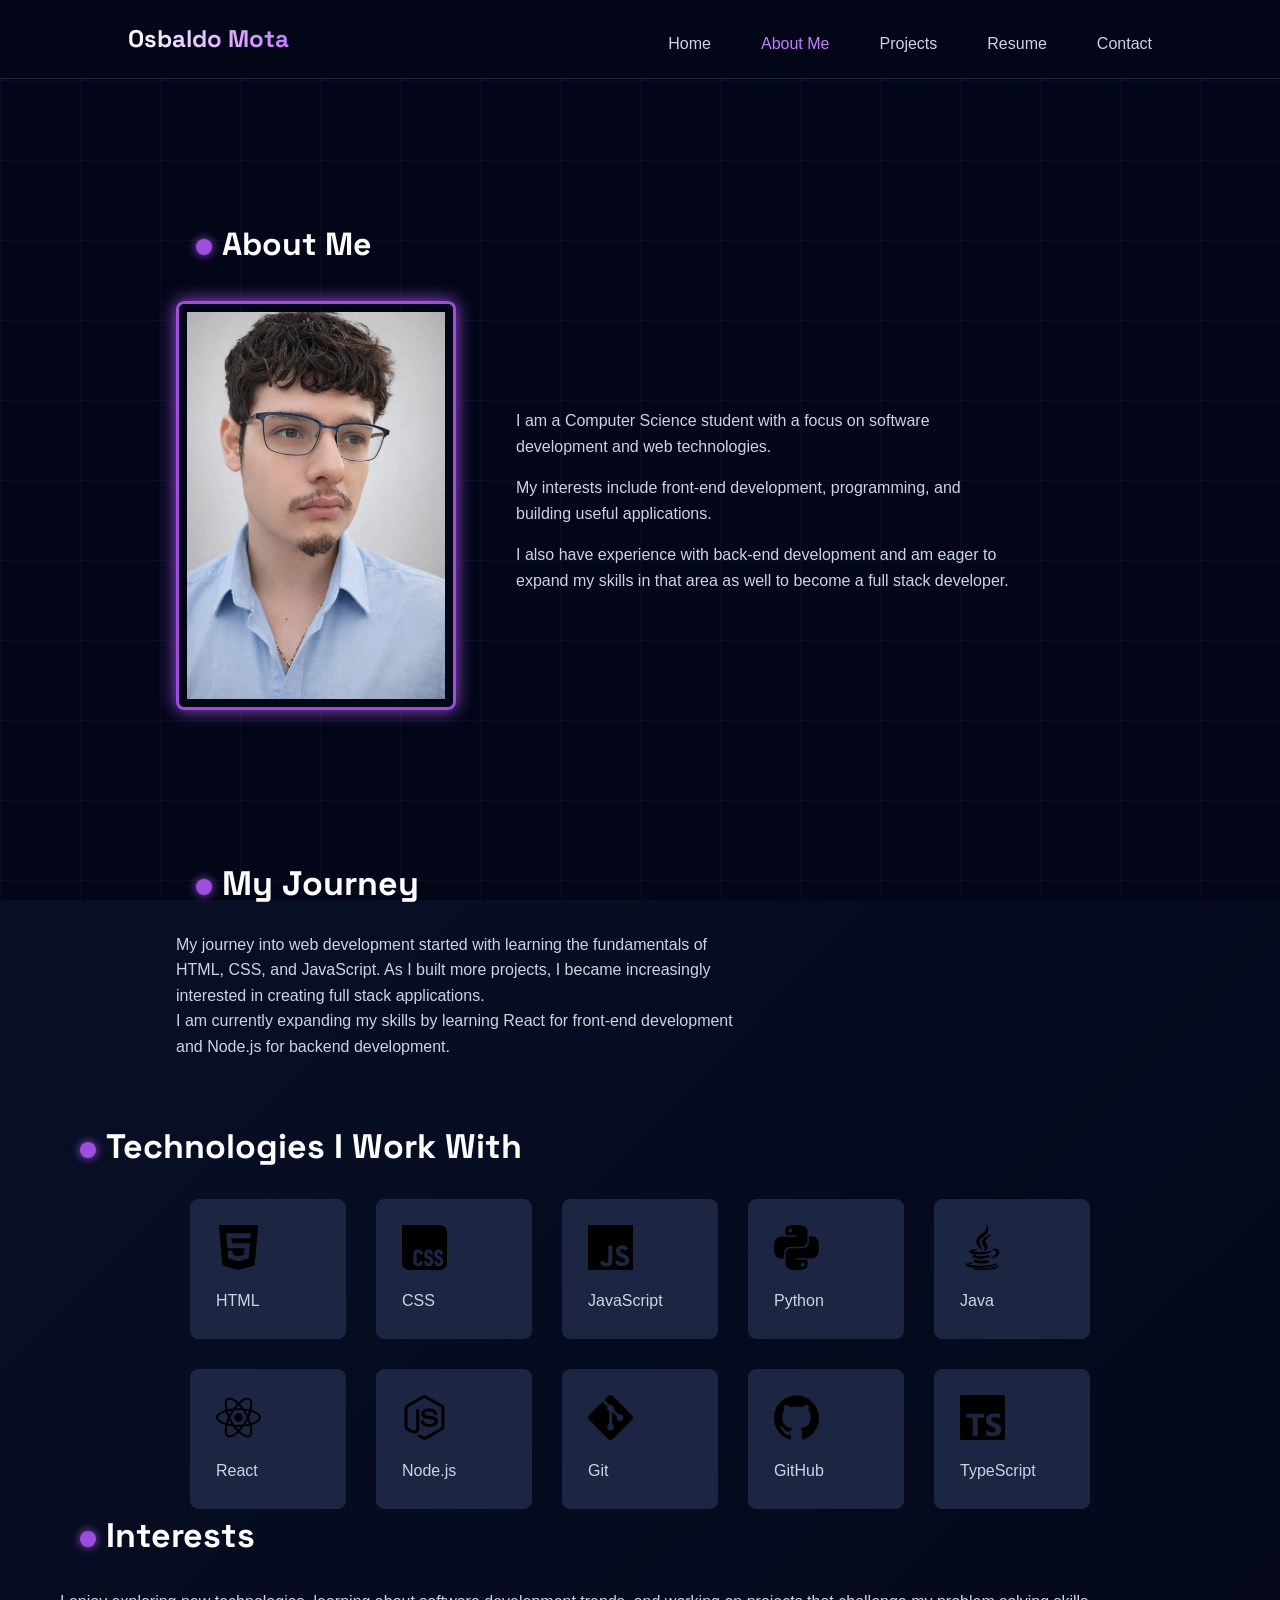
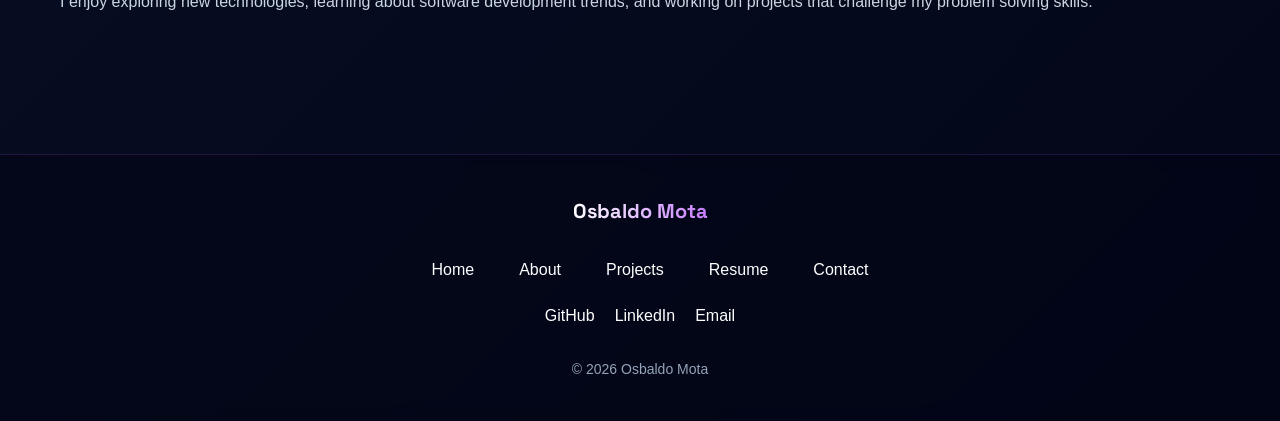
<file: about.html>
<!DOCTYPE html>
<html lang="en">
<head>
<meta charset="UTF-8">
<meta name="viewport" content="width=device-width, initial-scale=1.0">
<title>About | Osbaldo Mota Portfolio</title>
<link rel="stylesheet" href="css/finalstyle.css">
</head>


<body>
    <div id="scroll-progress"></div>
<div class="grid-background"></div>


<header>
<h1>Osbaldo Mota</h1>
<nav>
<a href="index.html">Home</a>
<a href="about.html"class="active">About Me</a>
<a href="projects.html">Projects</a>
<a href="resume.html">Resume</a>
<a href="contact.html">Contact</a>

</nav>
</header>

<main>
<section id="hero" class="about">
<h2>About Me</h2>
<div class ="about-container">
<div class="about-image">
    <img src="images/profile/profile.png" alt="My Profile Picture">
</div>

<div class="about-text">
<p>I am a Computer Science student with a focus on software development and web technologies. </p>
<p>My interests include front-end development, programming, and building useful applications.</p>
<p>I also have experience with back-end development and am eager to expand my skills in that area as well to become a full stack developer.</p>

</div>  
</div>
</section>

<section class="journey reveal">

<h2>My Journey</h2>

<p>
My journey into web development started with learning the fundamentals of HTML, CSS, and JavaScript. As I built more projects, I became increasingly interested in creating full stack applications.
</p>

<p>
I am currently expanding my skills by learning React for front-end development and Node.js for backend development.
</p>

</section>

<section class="about-skills reveal">

<h2>Technologies I Work With</h2>

<div class="skills-container">

<div class="skill-box">
<img src="images/skills/html5.svg" alt="HTML">
<p>HTML</p>
</div>

<div class="skill-box">
<img src="images/skills/css.svg" alt="CSS">
<p>CSS</p>
</div>

<div class="skill-box">
<img src="images/skills/javascript.svg" alt="JavaScript">
<p>JavaScript</p>
</div>

<div class="skill-box">
<img src="images/skills/python.svg" alt="Python">
<p>Python</p>
</div>
<div class="skill-box">
<img src="images/skills/java.png" alt="Java">
<p>Java</p>
</div>

<div class="skill-box">
<img src="images/skills/react.svg" alt="React">
<p>React</p>
</div>

<div class="skill-box">
<img src="images/skills/nodedotjs.svg" alt="Node.js">
<p>Node.js</p>
</div>

<div class="skill-box">
<img src="images/skills/git.svg" alt="Git">
<p>Git</p>
</div>

<div class="skill-box">
<img src="images/skills/github.svg" alt="GitHub">
<p>GitHub</p>
</div>  

<div class="skill-box">
<img src="images/skills/typescript.svg" alt="TypeScript">
<p>TypeScript</p>

</div>

</section>

<section class="interests reveal">

<h2>Interests</h2>

<p>
I enjoy exploring new technologies, learning about software development trends, and working on projects that challenge my problem solving skills.

</p>



</section>
</main>

<footer>

<div class="footer-container">

<h3 class="footer-logo">Osbaldo Mota</h3>

<nav class="footer-nav">

<a href="index.html">Home</a>
<a href="about.html">About</a>
<a href="projects.html">Projects</a>
<a href="resume.html">Resume</a>
<a href="contact.html">Contact</a>

</nav>

<div class="footer-social">

<a href="https://github.com/ozzieBoss" target="_blank">GitHub</a>

<a href="https://linkedin.com/in/YOURPROFILE" target="_blank">LinkedIn</a>

<a href="mailto:ozzieboss20@gmail.com">Email</a>

</div>

<p class="footer-copy">
© 2026 Osbaldo Mota
</p>

</div>

</footer>
<!-- JavaScript used here for dynamic purple bar on the top of the screen for scroll progress -->
<script>

window.onscroll = function(){

let scrollTop = document.documentElement.scrollTop;
let scrollHeight = document.documentElement.scrollHeight - document.documentElement.clientHeight;

let scrolled = (scrollTop / scrollHeight) * 100;

document.getElementById("scroll-progress").style.width = scrolled + "%";

};

</script>
</body>
</html>
</file>
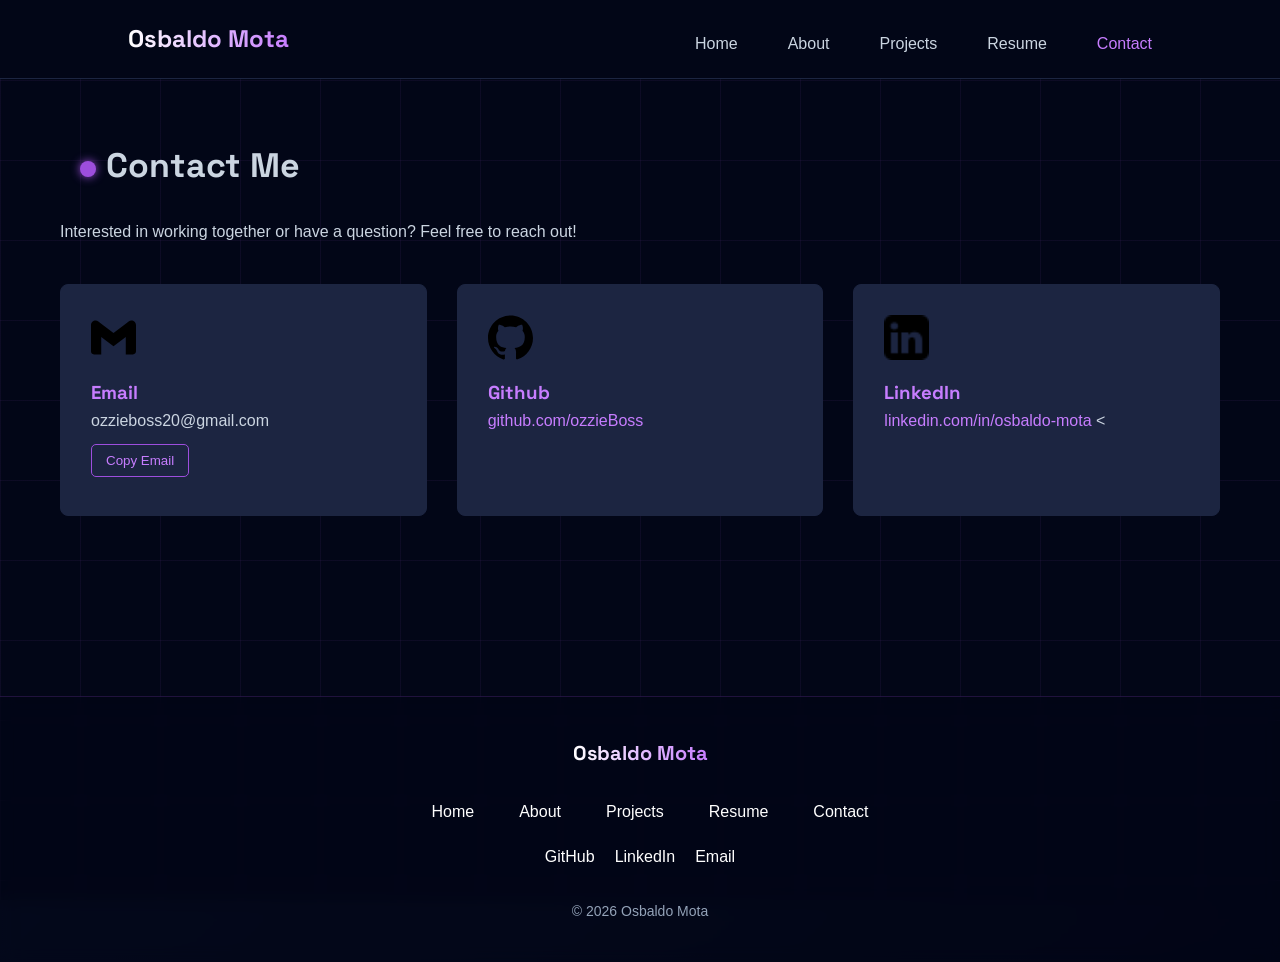
<file: contact.html>
<!DOCTYPE html>
<html lang="en">
<head>
<meta charset="UTF-8">
<meta name="viewport" content="width=device-width, initial-scale=1.0">
<title>Contact | Osbaldo Mota Portfolio</title>
<link rel="stylesheet" href="css/finalstyle.css">
</head>

<body>
    <div id="scroll-progress"></div>
<div class="grid-background"></div>

<header>
<h1>Osbaldo Mota</h1>
<nav>
<a href="index.html#hero">Home</a>
<a href="about.html">About</a>
<a href="projects.html" >Projects</a>
<a href="resume.html" >Resume</a>
<a href="contact.html" class="active">Contact</a>

</nav>
</header>

<main>
    <section id="contact" class="contact-intro">

<h2>Contact Me</h2>
<p class="contact-intro">Interested in working together or have a question?  
Feel free to reach out!</p>

<div class="contact-grid">
<div class="contact-card">
    <img src="images/socials/gmail.svg" alt="Email Icon">
    <h3>Email</h3>
    <p class="email-text">ozzieboss20@gmail.com</p>
    <button class="copy-btn" onclick="copyEmail()">
        Copy Email
    </button>

    <span id="copy-status"></span>

        
    
</div>

<div class="contact-card">
    <img src="images/socials/github.svg" alt="GitHub">
    <h3>Github</h3>
    <p>
        <a href="https://www.github.com/ozzieBoss" target="_blank">github.com/ozzieBoss</a>
    </p>
</div>

<div class="contact-card">
    <img src="images/socials/linkedin.png" alt="LinkedIn">
    <h3>LinkedIn</h3>
    <p>
        <a href="https://www.linkedin.com/in/osbaldo-mota-68a274422/" target="_blank">linkedin.com/in/osbaldo-mota</a>
        <
    </p>

    
</div>

</div>
</section>



</main>


<footer>

<div class="footer-container">

<h3 class="footer-logo">Osbaldo Mota</h3>

<nav class="footer-nav">

<a href="index.html">Home</a>
<a href="about.html">About</a>
<a href="projects.html">Projects</a>
<a href="resume.html">Resume</a>
<a href="contact.html">Contact</a>

</nav>

<div class="footer-social">

<a href="https://github.com/ozzieBoss" target="_blank">GitHub</a>

<a href="https://www.linkedin.com/in/osbaldo-mota-68a274422/" target="_blank">LinkedIn</a>

<a href="mailto:ozzieboss20@gmail.com">Email</a>

</div>

<p class="footer-copy">
© 2026 Osbaldo Mota
</p>

</div>

</footer>
<!-- JavaScript used here for dynamic purple bar on the top of the screen for scroll progress -->
<script>

window.onscroll = function(){

let scrollTop = document.documentElement.scrollTop;
let scrollHeight = document.documentElement.scrollHeight - document.documentElement.clientHeight;

let scrolled = (scrollTop / scrollHeight) * 100;

document.getElementById("scroll-progress").style.width = scrolled + "%";

};

</script>

<!-- Javascript for the copy to clipboard button for the email section-->
<script>

function copyEmail(){

const email = "ozzieboss20@gmail.com";

navigator.clipboard.writeText(email).then(() => {

const status = document.getElementById("copy-status");

status.textContent = "Copied!";
status.style.opacity = "1";

setTimeout(() => {
status.style.opacity = "0";
}, 1500);

});

}

</script>
</body>
</html>
</file>
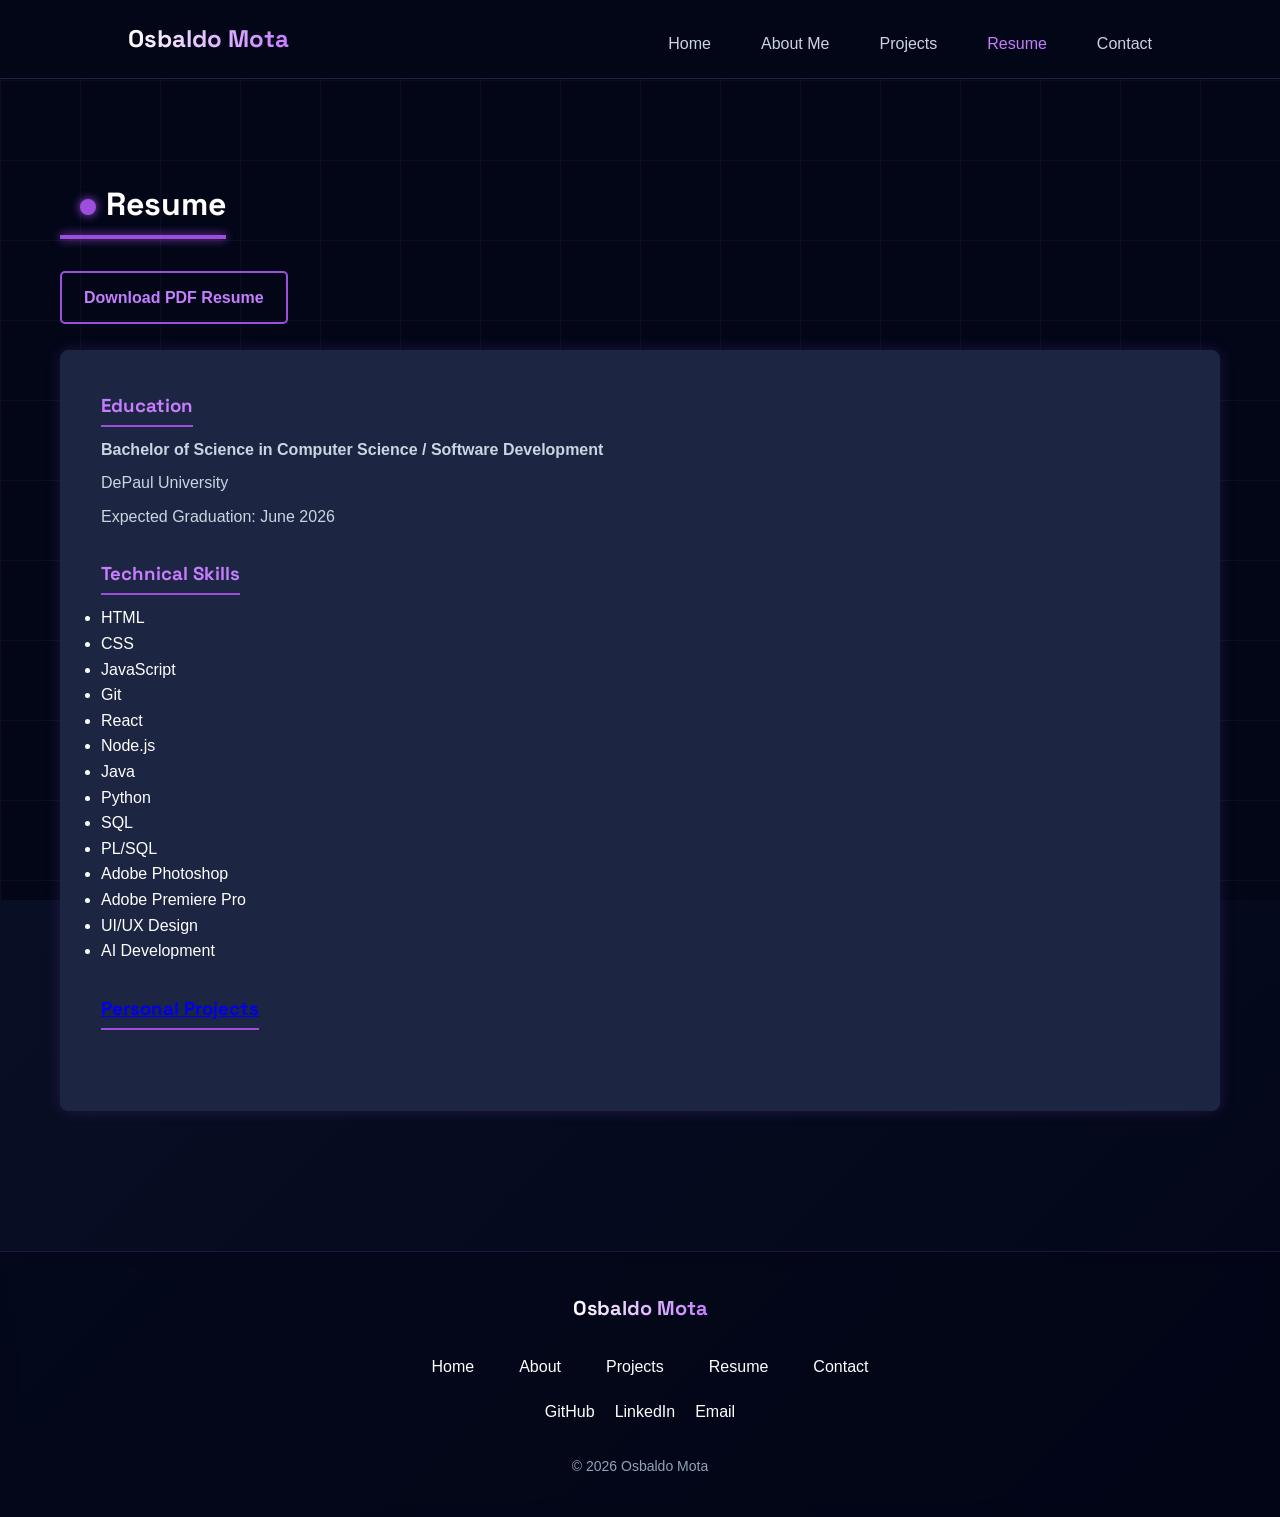
<file: resume.html>
<!DOCTYPE html>
<html lang="en">
<head>
<meta charset="UTF-8">
<meta name="viewport" content="width=device-width, initial-scale=1.0">
<title>Resume | Osbaldo Mota Portfolio</title>
<link rel="stylesheet" href="css/finalstyle.css">
</head>

<body>
<div id="scroll-progress"></div>
<div class="grid-background"></div>

<header>
<h1>Osbaldo Mota</h1>
<nav>
<a href="index.html">Home</a>
<a href="about.html">About Me</a>
<a href="projects.html">Projects</a>
<a href="resume.html" class="active">Resume</a>
<a href="contact.html">Contact</a>

</nav>
</header>

<main>
    <section id="skills" class="resume">

<h2>Resume</h2>

<br>
<a href="documents/resume.pdf" class="cta-button" target="_blank">Download PDF Resume</a>
<br><br>
<div class="resume-card">

<section class="resume-section">
    

<h3>Education</h3>
<p><strong>Bachelor of Science in Computer Science / Software Development </strong></p>
<p>DePaul University</p>
<p>Expected Graduation: June 2026</p>
</section>

<section class="resume-section">
<h3>Technical Skills</h3>
<ul class="skill-list">

<li>HTML</li>
<li>CSS</li>
<li>JavaScript</li>
<li>Git</li>
<li>React</li>
<li>Node.js</li>
<li>Java</li>
<li>Python</li>
<li>SQL</li>
<li>PL/SQL</li>
<li>Adobe Photoshop</li>
<li>Adobe Premiere Pro</li>
<li>UI/UX Design</li>
<li>AI Development</li>
</ul>
</section>

<section class="resume-section">
<h3><a href="projects.html">Personal Projects</a></h3>


</section>

</main>

<footer>

<div class="footer-container">

<h3 class="footer-logo">Osbaldo Mota</h3>

<nav class="footer-nav">

<a href="index.html">Home</a>
<a href="about.html">About</a>
<a href="projects.html">Projects</a>
<a href="resume.html">Resume</a>
<a href="contact.html">Contact</a>

</nav>

<div class="footer-social">

<a href="https://github.com/ozzieBoss" target="_blank">GitHub</a>

<a href="https://linkedin.com/in/YOURPROFILE" target="_blank">LinkedIn</a>

<a href="mailto:ozzieboss20@gmail.com">Email</a>

</div>

<p class="footer-copy">
© 2026 Osbaldo Mota
</p>

</div>

</footer>
<!-- JavaScript used here for dynamic purple bar on the top of the screen for scroll progress -->
<script>

window.onscroll = function(){

let scrollTop = document.documentElement.scrollTop;
let scrollHeight = document.documentElement.scrollHeight - document.documentElement.clientHeight;

let scrolled = (scrollTop / scrollHeight) * 100;

document.getElementById("scroll-progress").style.width = scrolled + "%";

};

</script>
</body>
</html>
</file>
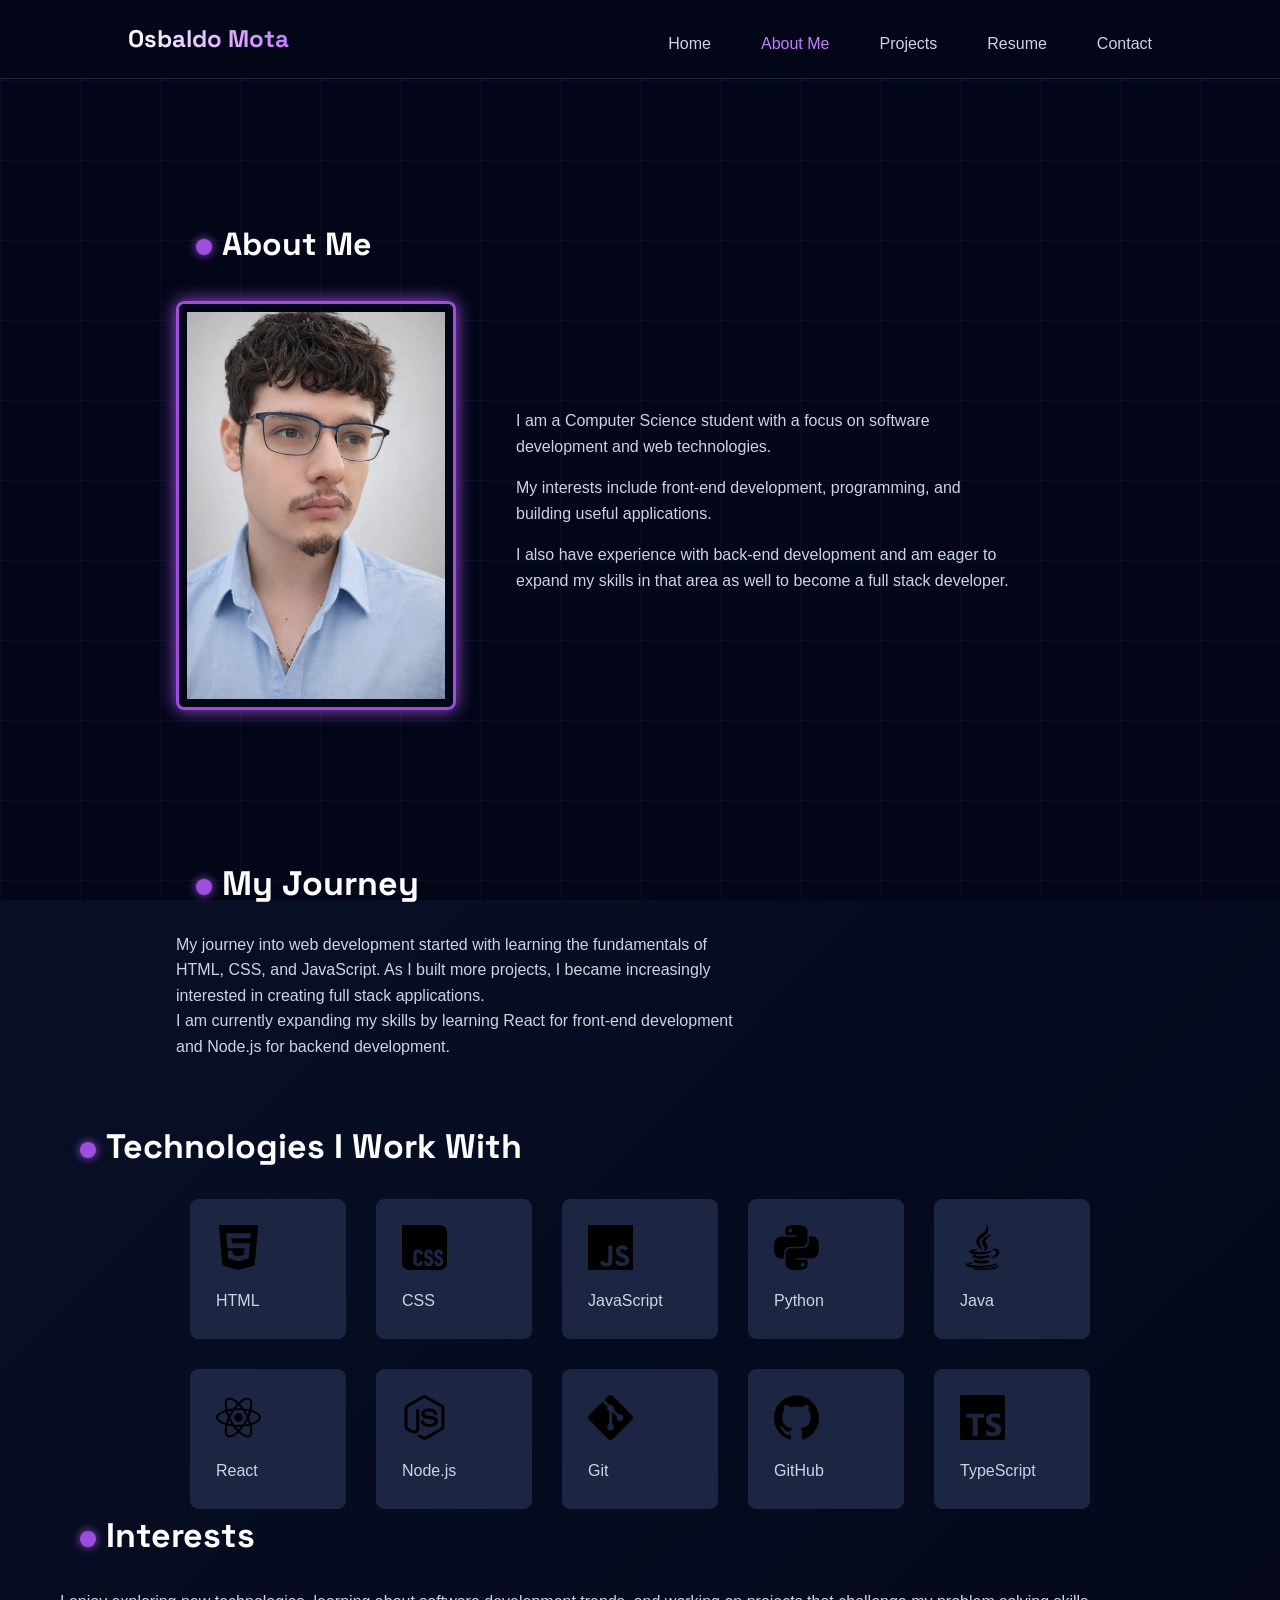
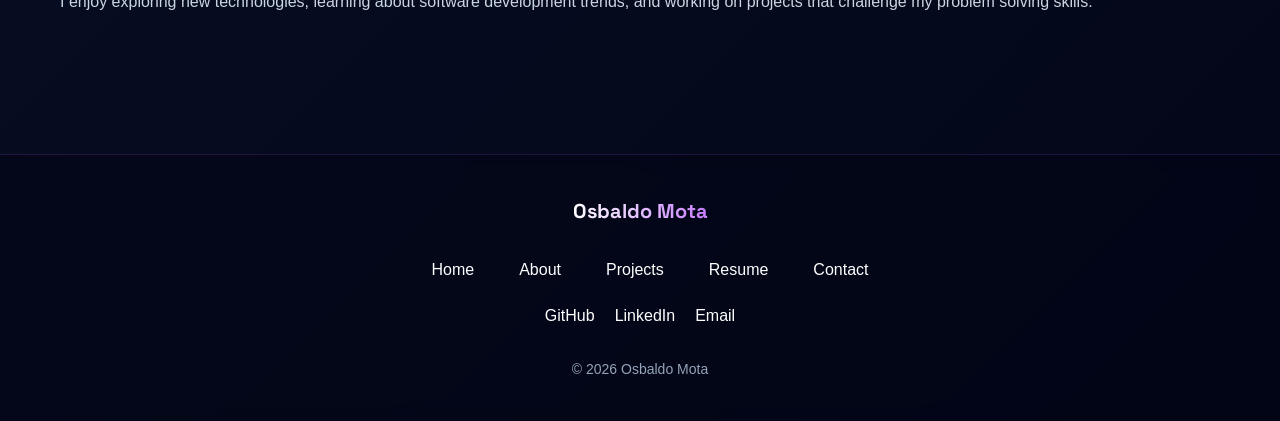
<file: portfolio/about.html>
<!DOCTYPE html>
<html lang="en">
<head>
<meta charset="UTF-8">
<meta name="viewport" content="width=device-width, initial-scale=1.0">
<title>About | Osbaldo Mota Portfolio</title>
<link rel="stylesheet" href="../css/finalstyle.css">
</head>


<body>
    <div id="scroll-progress"></div>
<div class="grid-background"></div>


<header>
<h1>Osbaldo Mota</h1>
<nav>
<a href="indexFinalProject.html">Home</a>
<a href="about.html"class="active">About Me</a>
<a href="projects.html">Projects</a>
<a href="resume.html">Resume</a>
<a href="contact.html">Contact</a>

</nav>
</header>

<main>
<section id="hero" class="about">
<h2>About Me</h2>
<div class ="about-container">
<div class="about-image">
    <img src="../images/profile/profile.png" alt="My Profile Picture">
</div>

<div class="about-text">
<p>I am a Computer Science student with a focus on software development and web technologies. </p>
<p>My interests include front-end development, programming, and building useful applications.</p>
<p>I also have experience with back-end development and am eager to expand my skills in that area as well to become a full stack developer.</p>

</div>  
</div>
</section>

<section class="journey reveal">

<h2>My Journey</h2>

<p>
My journey into web development started with learning the fundamentals of HTML, CSS, and JavaScript. As I built more projects, I became increasingly interested in creating full stack applications.
</p>

<p>
I am currently expanding my skills by learning React for front-end development and Node.js for backend development.
</p>

</section>

<section class="about-skills reveal">

<h2>Technologies I Work With</h2>

<div class="skills-container">

<div class="skill-box">
<img src="../images/skills/html5.svg" alt="HTML">
<p>HTML</p>
</div>

<div class="skill-box">
<img src="../images/skills/css.svg" alt="CSS">
<p>CSS</p>
</div>

<div class="skill-box">
<img src="../images/skills/javascript.svg" alt="JavaScript">
<p>JavaScript</p>
</div>

<div class="skill-box">
<img src="../images/skills/python.svg" alt="Python">
<p>Python</p>
</div>
<div class="skill-box">
<img src="../images/skills/java.png" alt="Java">
<p>Java</p>
</div>

<div class="skill-box">
<img src="../images/skills/react.svg" alt="React">
<p>React</p>
</div>

<div class="skill-box">
<img src="../images/skills/nodedotjs.svg" alt="Node.js">
<p>Node.js</p>
</div>

<div class="skill-box">
<img src="../images/skills/git.svg" alt="Git">
<p>Git</p>
</div>

<div class="skill-box">
<img src="../images/skills/github.svg" alt="GitHub">
<p>GitHub</p>
</div>  

<div class="skill-box">
<img src="../images/skills/typescript.svg" alt="TypeScript">
<p>TypeScript</p>

</div>

</section>

<section class="interests reveal">

<h2>Interests</h2>

<p>
I enjoy exploring new technologies, learning about software development trends, and working on projects that challenge my problem solving skills.

</p>



</section>
</main>

<footer>

<div class="footer-container">

<h3 class="footer-logo">Osbaldo Mota</h3>

<nav class="footer-nav">

<a href="indexFinalProject.html">Home</a>
<a href="about.html">About</a>
<a href="projects.html">Projects</a>
<a href="resume.html">Resume</a>
<a href="contact.html">Contact</a>

</nav>

<div class="footer-social">

<a href="https://github.com/ozzieBoss" target="_blank">GitHub</a>

<a href="https://linkedin.com/in/YOURPROFILE" target="_blank">LinkedIn</a>

<a href="mailto:ozzieboss20@gmail.com">Email</a>

</div>

<p class="footer-copy">
© 2026 Osbaldo Mota
</p>

</div>

</footer>
<!-- JavaScript used here for dynamic purple bar on the top of the screen for scroll progress -->
<script>

window.onscroll = function(){

let scrollTop = document.documentElement.scrollTop;
let scrollHeight = document.documentElement.scrollHeight - document.documentElement.clientHeight;

let scrolled = (scrollTop / scrollHeight) * 100;

document.getElementById("scroll-progress").style.width = scrolled + "%";

};

</script>
</body>
</html>
</file>
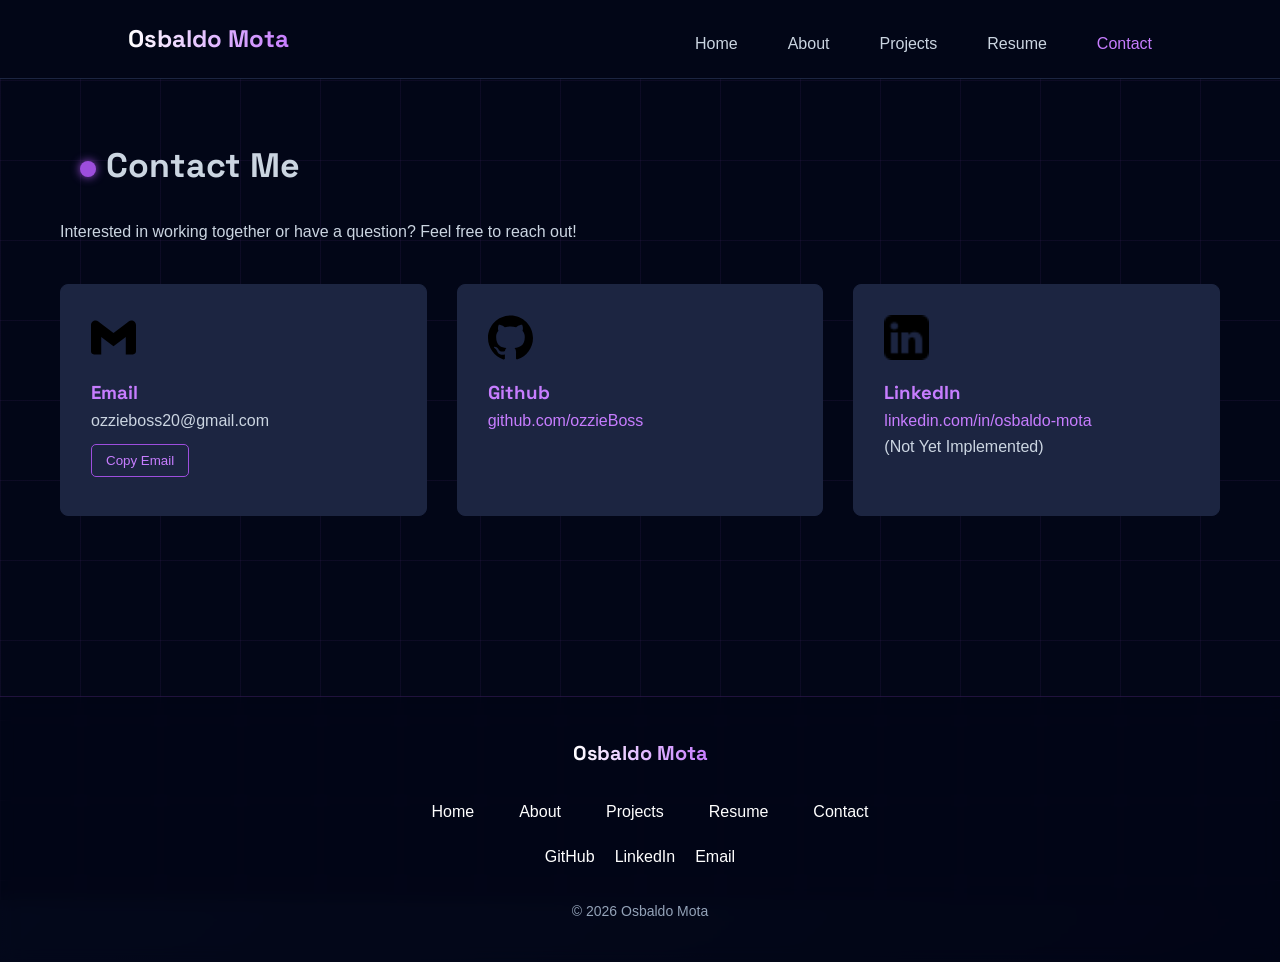
<file: portfolio/contact.html>
<!DOCTYPE html>
<html lang="en">
<head>
<meta charset="UTF-8">
<meta name="viewport" content="width=device-width, initial-scale=1.0">
<title>Contact | Osbaldo Mota Portfolio</title>
<link rel="stylesheet" href="../css/finalstyle.css">
</head>

<body>
    <div id="scroll-progress"></div>
<div class="grid-background"></div>

<header>
<h1>Osbaldo Mota</h1>
<nav>
<a href="indexFinalProject.html#hero">Home</a>
<a href="about.html">About</a>
<a href="projects.html" >Projects</a>
<a href="resume.html" >Resume</a>
<a href="contact.html" class="active">Contact</a>

</nav>
</header>

<main>
    <section id="contact" class="contact-intro">

<h2>Contact Me</h2>
<p class="contact-intro">Interested in working together or have a question?  
Feel free to reach out!</p>

<div class="contact-grid">
<div class="contact-card">
    <img src="../images/socials/gmail.svg" alt="Email Icon">
    <h3>Email</h3>
    <p class="email-text">ozzieboss20@gmail.com</p>
    <button class="copy-btn" onclick="copyEmail()">
        Copy Email
    </button>

    <span id="copy-status"></span>

        
    
</div>

<div class="contact-card">
    <img src="../images/socials/github.svg" alt="GitHub">
    <h3>Github</h3>
    <p>
        <a href="https://www.github.com/ozzieBoss" target="_blank">github.com/ozzieBoss</a>
    </p>
</div>

<div class="contact-card">
    <img src="../images/socials/linkedin.png" alt="LinkedIn">
    <h3>LinkedIn</h3>
    <p>
        <a href="https://www.linkedin.com/in/osbaldo-mota" target="_blank">linkedin.com/in/osbaldo-mota</a>
        <br> (Not Yet Implemented)
    </p>

    
</div>

</div>
</section>



</main>


<footer>

<div class="footer-container">

<h3 class="footer-logo">Osbaldo Mota</h3>

<nav class="footer-nav">

<a href="indexFinalProject.html">Home</a>
<a href="about.html">About</a>
<a href="projects.html">Projects</a>
<a href="resume.html">Resume</a>
<a href="contact.html">Contact</a>

</nav>

<div class="footer-social">

<a href="https://github.com/ozzieBoss" target="_blank">GitHub</a>

<a href="https://linkedin.com/in/YOURPROFILE" target="_blank">LinkedIn</a>

<a href="mailto:ozzieboss20@gmail.com">Email</a>

</div>

<p class="footer-copy">
© 2026 Osbaldo Mota
</p>

</div>

</footer>
<!-- JavaScript used here for dynamic purple bar on the top of the screen for scroll progress -->
<script>

window.onscroll = function(){

let scrollTop = document.documentElement.scrollTop;
let scrollHeight = document.documentElement.scrollHeight - document.documentElement.clientHeight;

let scrolled = (scrollTop / scrollHeight) * 100;

document.getElementById("scroll-progress").style.width = scrolled + "%";

};

</script>

<!-- Javascript for the copy to clipboard button for the email section-->
<script>

function copyEmail(){

const email = "ozzieboss20@gmail.com";

navigator.clipboard.writeText(email).then(() => {

const status = document.getElementById("copy-status");

status.textContent = "Copied!";
status.style.opacity = "1";

setTimeout(() => {
status.style.opacity = "0";
}, 1500);

});

}

</script>
</body>
</html>
</file>
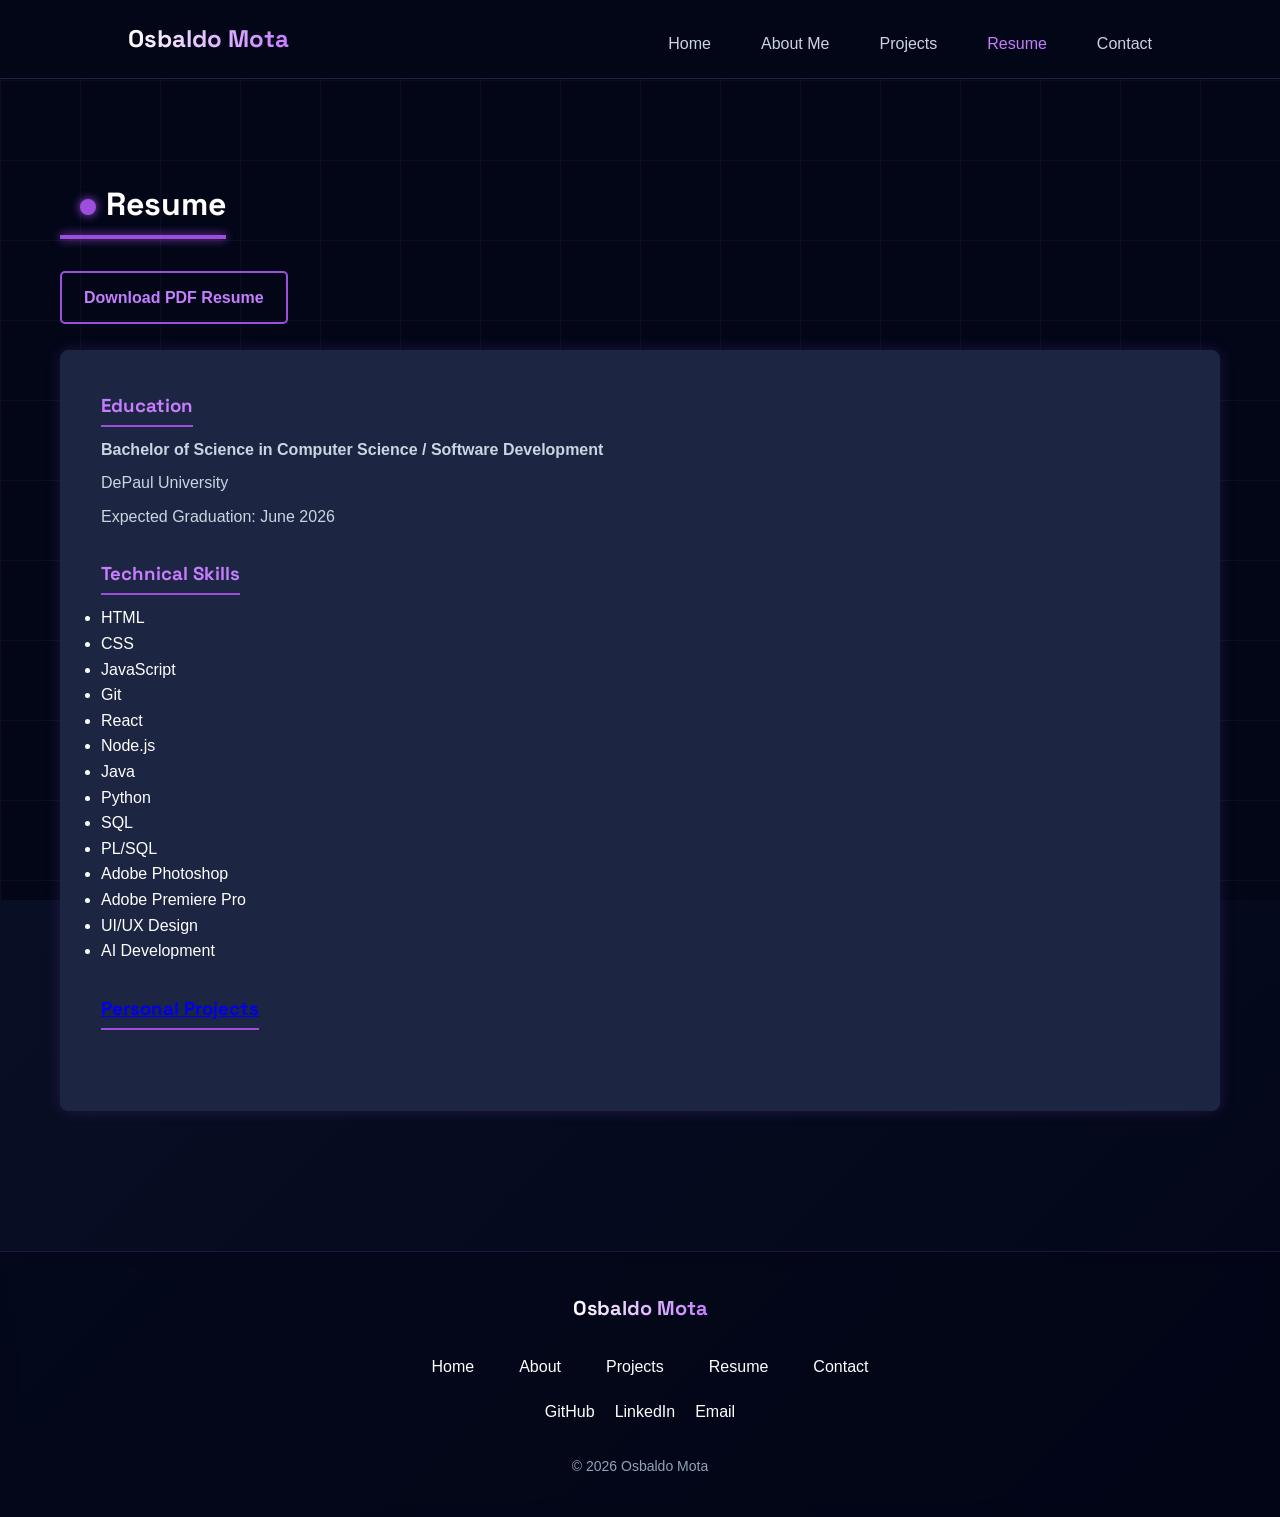
<file: portfolio/resume.html>
<!DOCTYPE html>
<html lang="en">
<head>
<meta charset="UTF-8">
<meta name="viewport" content="width=device-width, initial-scale=1.0">
<title>Resume | Osbaldo Mota Portfolio</title>
<link rel="stylesheet" href="../css/finalstyle.css">
</head>

<body>
<div id="scroll-progress"></div>
<div class="grid-background"></div>

<header>
<h1>Osbaldo Mota</h1>
<nav>
<a href="indexFinalProject.html">Home</a>
<a href="about.html">About Me</a>
<a href="projects.html">Projects</a>
<a href="resume.html" class="active">Resume</a>
<a href="contact.html">Contact</a>

</nav>
</header>

<main>
    <section id="skills" class="resume">

<h2>Resume</h2>

<br>
<a href="../documents/resume.pdf" class="cta-button" target="_blank">Download PDF Resume</a>
<br><br>
<div class="resume-card">

<section class="resume-section">
    

<h3>Education</h3>
<p><strong>Bachelor of Science in Computer Science / Software Development </strong></p>
<p>DePaul University</p>
<p>Expected Graduation: June 2026</p>
</section>

<section class="resume-section">
<h3>Technical Skills</h3>
<ul class="skill-list">

<li>HTML</li>
<li>CSS</li>
<li>JavaScript</li>
<li>Git</li>
<li>React</li>
<li>Node.js</li>
<li>Java</li>
<li>Python</li>
<li>SQL</li>
<li>PL/SQL</li>
<li>Adobe Photoshop</li>
<li>Adobe Premiere Pro</li>
<li>UI/UX Design</li>
<li>AI Development</li>
</ul>
</section>

<section class="resume-section">
<h3><a href="projects.html">Personal Projects</a></h3>


</section>

</main>

<footer>

<div class="footer-container">

<h3 class="footer-logo">Osbaldo Mota</h3>

<nav class="footer-nav">

<a href="indexFinalProject.html">Home</a>
<a href="about.html">About</a>
<a href="projects.html">Projects</a>
<a href="resume.html">Resume</a>
<a href="contact.html">Contact</a>

</nav>

<div class="footer-social">

<a href="https://github.com/ozzieBoss" target="_blank">GitHub</a>

<a href="https://linkedin.com/in/YOURPROFILE" target="_blank">LinkedIn</a>

<a href="mailto:ozzieboss20@gmail.com">Email</a>

</div>

<p class="footer-copy">
© 2026 Osbaldo Mota
</p>

</div>

</footer>
<!-- JavaScript used here for dynamic purple bar on the top of the screen for scroll progress -->
<script>

window.onscroll = function(){

let scrollTop = document.documentElement.scrollTop;
let scrollHeight = document.documentElement.scrollHeight - document.documentElement.clientHeight;

let scrolled = (scrollTop / scrollHeight) * 100;

document.getElementById("scroll-progress").style.width = scrolled + "%";

};

</script>
</body>
</html>
</file>
<file: css/finalstyle.css>
/* ---------- GLOBAL STYLES ---------- */

html{
scroll-behavior:smooth;
}

section{
scroll-margin-top:80px;
}

*{
margin:0;
padding:0;
box-sizing:border-box;
}

section h2{
font-size:34px;
margin-bottom:25px;
position:relative;
display:inline-block;
font-weight:600;
position:relative;
padding-left:20px;
}

header{
position:sticky;
top:0;
z-index:1000;
}

/*
*** PROFESSOR SAL HERE IS WHERE I USED THE FONT-FACE CSS FOR THE EXTRA POINTS!!! ***
*/

@font-face{
font-family:"SpaceGrotesk";
src:url("../fonts/SpaceGrotesk-Bold.ttf") format("truetype");
font-weight:normal;
}

h1,h2,h3{
font-family:"SpaceGrotesk", sans-serif;
}







body{
font-family: "Segoe UI", Arial, sans-serif;
background: linear-gradient(135deg,#0b132b,#020617);
color:#ffffff;
line-height:1.6;
}



main{
max-width:1200px;
margin:auto;
padding:60px 20px;
}

nav{
display:flex;
gap:30px;
justify-content:center;
align-items:center;
margin-top:10px;
}

nav a.active{
color:#c77dff;
}

nav a:hover{
color:#c77dff;
text-shadow:0 0 8px #9d4edd;
}

nav a{
position:relative;
}

header h1{
font-size:22px;
font-weight:600;

background:linear-gradient(90deg,#ffffff,#c77dff);
-webkit-background-clip:text;
-webkit-text-fill-color:transparent;
}



nav a::after{
content:"";
position:absolute;
left:0;
bottom:-5px;
width:0%;
height:2px;
background:#9d4edd;
transition:0.3s;
}

nav a:hover::after{
width:100%;
}

h1,h2,h3{
font-weight:600;
}

p{
color:#cbd5e1;
}

/* ---------- HEADER ---------- */

header{
display:flex;
justify-content:space-between;
align-items:center;
padding:20px 10%;
background:#020617;
border-bottom:1px solid #1c2541;
}

header h1{
font-size:24px;
color:#c77dff;
}

nav a{
margin-left:20px;
text-decoration:none;
color:#cbd5e1;
font-weight:500;
transition:0.3s;
}

nav a:hover{
color:#c77dff;
}

/* ---------- HERO SECTION ---------- */

.hero{
display:flex;
align-items:center;
justify-content:space-between;
gap:60px;
margin-top:40px;
}

.hero-text{
flex:1;
}

.hero-text h2{
font-size:36px;
margin-bottom:10px;
}

.hero-text h3{
color:#c77dff;
margin-bottom:15px;
}

.hero-text p{
max-width:500px;
}

.hero-image{
flex:1;
display:flex;
justify-content:center;
}

.hero-image img{
width:280px;
border:3px solid #9d4edd;
padding:8px;
box-shadow:0 0 18px #9d4edd;
border-radius:6px;
}

.profile-caption{
text-align:center;
margin-top:15px;
}

.profile-caption h4{

margin:0;
font-size:20px;

background:linear-gradient(90deg,#ffffff,#c77dff);
-webkit-background-clip:text;
-webkit-text-fill-color:transparent;

}

.profile-caption p{

margin-top:5px;
font-size:14px;

color:#94a3b8;

}

.hero-image{
display:flex;
flex-direction:column;
align-items:center;
text-align:center;
}

/* ---------- Resume Button ---------- */  

.cta-button{
display:inline-block;
margin-top:10px;
padding:12px 22px;
border:2px solid #9d4edd;
color:#c77dff;
text-decoration:none;
border-radius:5px;
font-weight:600;
transition:0.3s;

}

.cta-button:hover{
background:#9d4edd;
color:white;
box-shadow:0 0 12px #9d4edd;
}

/* ---------- SKILLS ---------- */

.skills{
margin-top:80px;
}

.skills h2{
margin-bottom:20px;
}

.skills-grid{
display:flex;
flex-wrap:wrap;
gap:15px;
}

.skill-card{
background:#1c2541;
padding:12px 22px;
border-radius:6px;
color:#c77dff;
border:1px solid #9d4edd;
font-weight:600;
transition:0.2s;
}

.skill-card:hover{
background:#9d4edd;
color:white;
}

/* ---------- Footer ---------- */

footer{
text-align:center;
padding:30px;
margin-top:80px;
border-top:1px solid #1c2541;
color:#94a3b8;
}

/* ---------- Responsive Design ---------- */
@media (max-width:900px){

.hero{
flex-direction:column;
text-align:center;
}

.hero-text p{
margin:auto;
}

nav{
display:flex;
flex-wrap:wrap;
justify-content:center;
margin-top:10px;
}

nav a{
margin:10px;
}

}

/* ---------- PROJECTS SECTION ---------- */

.projects{
margin-top:80px;
}



.projects-grid{
display:grid;
grid-template-columns:repeat(2,1fr);
gap:30px;
}

.project-card{
background:#1c2541;
padding:20px;
border-radius:8px;
border:1px solid #1c2541;
transition:0.3s;
display:flex;
flex-direction:column;
overflow:hidden;
}

.project-card::before{
content:"";
position:absolute;
top:0;
left:0;
width:100%;
height:100%;

background:linear-gradient(
120deg,
transparent 40%,
#c77dff 50%,
transparent 60%
);

background-size:200% 200%;
background-position:-200% 0;

opacity:0;
transition:opacity 0.3s;

pointer-events:none;
}

.project-card *{
position:relative;
z-index:2;
transform:translateZ(0);
}

.project-card:hover::before{
opacity:1;
animation:neonSweep 2s linear infinite;
}

@keyframes neonSweep{
0%{
background-position:-200% 0;
}
100%{
background-position:200% 0;
}
}

.featured{
display:inline-block;
background:#9d4edd;
color:white;
padding:6px 12px;
font-size:12px;
font-weight:bold;
border-radius:20px;
margin-bottom:12px;
letter-spacing:1px;
box-shadow:0 0 12px #9d4edd;
}

.project-card:first-child{
grid-column:span 2;
box-shadow:0 0 25px #9d4edd;
border:1px solid #9d4edd;
}

.project-card:first-child h3{
color:#c77dff;
font-size:24px;
}

.project-card:first-child:hover{
transform:translateY(-6px);
box-shadow:0 0 35px #c77dff;
transition:0.3s;
}

.project-card:first-child img{
height:600px;
}

.project-card img{
width:100%;
height:200px;
object-fit:cover;
object-position:center;
border-radius:5px;
margin-bottom:15px;
border:2px solid #9d4edd;
box-shadow:0 0 10px #9d4edd;
}

.project-card:hover img{
transform:scale(1.05);
}

.project-card:hover{
border:1px solid #9d4edd;
box-shadow:0 0 18px #9d4edd;
transform:translateY(-5px);
}

.project-card h3{
margin-bottom:10px;
color:#ffffff;
}

.project-card p{
font-size:14px;
margin-bottom:10px;
}

.tech{
color:#c77dff;
font-size:13px;
margin-bottom:15px;
}

.project-link{
text-decoration:none;
color:#c77dff;
border:1px solid #9d4edd;
padding:8px 14px;
border-radius:4px;
font-size:14px;
transition:0.3s;
}

.project-link:hover{
background:#9d4edd;
color:white;
box-shadow:0 0 10px #9d4edd;
}

.projects h2{
font-size:32px;
margin-bottom:30px;
color:white;
position:relative;
display:inline-block;

}

/* neon underline */
.projects h2::after{
content:"";
position:absolute;
left:0;
bottom:-8px;
width:100%;
height:4px;
background:#9d4edd;
box-shadow:0 0 10px #9d4edd;
}

/* ---------- RESUME SECTION ---------- */
.resume{
margin-top:40px;
}

.resume h2{
font-size:32px;
margin-bottom:25px;
}

.resume-card{
background:#1c2541;
padding:40px;
border-radius:8px;
border:1px solid #1c2541;
box-shadow:0 0 15px rgba(157,78,221,0.2);
}

.resume-section{
margin-bottom:30px;
}

.resume-section h3{
color:#c77dff;
margin-bottom:10px;
border-bottom:2px solid #9d4edd;
display:inline-block;
padding-bottom:4px;
}

.skills-list{
display:flex;
flex-wrap:wrap;
gap:12px;
list-style:none;
margin-top:10px;
}

.skills-list li{
background:#0b132b;
padding:8px 14px;
border-radius:6px;
border:1px solid #9d4edd;
color:#c77dff;
font-size:14px;
}

.resume-section p{
margin-bottom:8px;
color:#cbd5e1;
}

.resume h2::after{
content:"";
position:absolute;
left:0;
bottom:-8px;
width:100%;
height:4px;
background:#9d4edd;
box-shadow:0 0 10px #9d4edd;
}

.resume h2{
font-size:32px;
margin-bottom:30px;
color:white;
position:relative;
display:inline-block;
}

    /* ---------- CONTACT SECTION ---------- */
    .contact{
margin-top:40px;
text-align:center;
}

.contact h2{
font-size:32px;
margin-bottom:15px;
}

.contact-intro{
color:#cbd5e1;
margin-bottom:40px;
}

.contact-grid{
display:grid;
grid-template-columns:repeat(auto-fit,minmax(250px,1fr));
gap:30px;
}

.contact-card{
background:#1c2541;
padding:30px;
border-radius:8px;
border:1px solid #1c2541;
transition:0.3s;
position:relative;
overflow:hidden;

}

.contact-card img{
    width:45px;
margin-bottom:10px;
}

.contact-card::before{
content:"";
position:absolute;
top:0;
left:0;
width:100%;
height:100%;

background:linear-gradient(
120deg,
transparent 40%,
#c77dff 50%,
transparent 60%
);

background-size:200% 200%;
background-position:-200% 0;

opacity:0;
transition:opacity 0.3s;

pointer-events:none;
}

.contact-card:hover::before{
opacity:1;
animation:neonSweep 2s linear infinite;
}

.contact-card h3{
color:#c77dff;
}

.contact-card *{
position:relative;
z-index:2;
}

.contact-card:hover{
border:1px solid #9d4edd;
box-shadow:0 0 18px #9d4edd;
transform:translateY(-5px);
}

.contact-card a{
color:#c77dff;
text-decoration:none;
font-weight:500;
}

.contact-card a:hover{
text-decoration:underline;
}

.copy-btn{

margin-top:10px;

padding:8px 14px;

border:1px solid #9d4edd;
background:transparent;
color:#c77dff;

border-radius:5px;
cursor:pointer;

transition:0.3s;

}

.copy-btn:hover{

background:#9d4edd;
color:white;
box-shadow:0 0 10px #9d4edd;

}


#copy-status{

display:block;
margin-top:8px;

font-size:14px;
color:#c77dff;

opacity:0;
transition:opacity 0.3s;

}

/* ---------- Index Page ---------- */
.hero{
display:flex;
align-items:center;
justify-content:space-between;
gap:60px;
padding:80px 10%;
}

.hero-text{
max-width:500px;
}

.hero-text h2{
font-size:40px;
margin-bottom:10px;
}

.hero-text h3{
color:#c77dff;
margin-bottom:15px;
}

.hero-text p{
margin-bottom:25px;
}

.accent{
color:#c77dff;
text-shadow:0 0 10px #9d4edd;
}

.hero-buttons{
display:flex;
gap:15px;
}

.cta-secondary{
padding:12px 22px;
border:1px solid #9d4edd;
color:#c77dff;
text-decoration:none;
border-radius:6px;
transition:0.3s;
}

.cta-secondary:hover{
background:#9d4edd;
color:white;
}

.hero-image img{
width:300px;
border-radius:8px;
border:3px solid #9d4edd;
padding:8px;
box-shadow:0 0 20px #9d4edd;
}

.hero{
position:relative;
}

.hero::after{
content:"";
position:absolute;
width:400px;
height:400px;
background:#9d4edd;
filter:blur(120px);
opacity:0.2;
right:0;
top:50%;
transform:translateY(-50%);
}

.hero h2{
font-size:44px;
margin-bottom:10px;
}

section h2::before{
content:"";
width:16px;
height:16px;
background:#9d4edd;
border-radius:60%;

display:inline-block;
margin-right:10px;

box-shadow:0 0 10px #9d4edd;
}

.hero h3{
font-size:22px;
color:#c77dff;
margin-bottom:20px;
}
.home-project{
padding:80px 10%;
}


.featured-project-card{
display:flex;
gap:40px;
background:#1c2541;
padding:30px;
border-radius:8px;
border:1px solid #1c2541;
box-shadow:0 0 20px rgba(157,78,221,0.2);
position:relative;
overflow:hidden;

transition:0.3s;
}

.featured-project-card::before{
content:"";
position:absolute;
top:0;
left:0;
width:100%;
height:100%;

background:linear-gradient(
120deg,
transparent 40%,
#c77dff 50%,
transparent 60%
);

background-size:200% 200%;
background-position:-200% 0;

opacity:0;
transition:opacity 0.3s;

pointer-events:none;
}
.featured-project-card img{
transition:0.3s;
}

.featured-project-card *{
position:relative;
z-index:2;
}

.featured-project-card:hover img{
transform:scale(1.05);
}

.featured-project-card:hover::before{
opacity:1;
animation:neonSweep 2s linear infinite;
}

.featured-project-card img{
width:350px;
border-radius:6px;
border:2px solid #9d4edd;
box-shadow:0 0 12px #9d4edd;
}

.featured-text{
max-width:400px;
}

.skills-section{
padding:80px 10%;
text-align:center;
}

.skills-section h2{
font-size:32px;
margin-bottom:40px;
}

.skills-container{
display:grid;
grid-template-columns:repeat(auto-fit,minmax(140px,1fr));
gap:30px;
max-width:900px;
margin:auto;
}

.skill-box{
background:#1c2541;
padding:25px;
border-radius:8px;
border:1px solid #1c2541;
transition:0.3s;
position:relative;
overflow:hidden;
}

.skill-box:hover{
border:1px solid #9d4edd;
box-shadow:0 0 18px #9d4edd;
transform:translateY(-5px);
}

.skill-box img{
width:45px;
margin-bottom:10px;
transition:transform 0.3s ease, filter 0.3s ease;
}

.skill-box:hover img{
transform:scale(1.2) rotate(5deg);
filter:drop-shadow(0 0 10px #9d4edd);
}


.skill-box::before{
content:"";
position:absolute;
top:0;
left:0;
width:100%;
height:100%;

background:linear-gradient(
120deg,
transparent 40%,
#c77dff 50%,
transparent 60%
);

background-size:200% 200%;
background-position:-200% 0;

opacity:0;
transition:opacity 0.3s;

pointer-events:none;
}
.skill-box:hover::before{
opacity:1;
animation:neonSweep 2s linear infinite;
}
.skill-box *{
position:relative;
z-index:2;
}

/* ---------- About Page ---------- */
.about{
padding:80px 10%;
}

.about h2{
font-size:32px;
margin-bottom:30px;
}

.about-container{
display:flex;
gap:60px;
align-items:center;
flex-wrap:wrap;
}

.about-image img{
width:280px;
border-radius:8px;
border:3px solid #9d4edd;
padding:8px;
box-shadow:0 0 18px #9d4edd;
}

.about-text{
max-width:500px;
}

.about-text p{
margin-bottom:16px;
color:#cbd5e1;
line-height:1.6;
}

.journey{
padding:60px 10%;
max-width:800px;
}

.journey h2{
margin-bottom:20px;
}


@keyframes glowDot{
0%{box-shadow:0 0 6px #9d4edd;}
50%{box-shadow:0 0 16px #c77dff;}
100%{box-shadow:0 0 6px #9d4edd;}
}

section h2::before{
animation:glowDot 2.5s infinite;
}

.cursor{
color:#c77dff;
animation:blink 1s infinite;
}

@keyframes blink{
0%{opacity:1;}
50%{opacity:0;}
100%{opacity:1;}
}

#typing-text{
color:#c77dff;
font-weight:600;
}

.hero{
position:relative;
overflow:hidden;
}

.hero-glow{
position:absolute;

width:450px;
height:450px;

background:#9d4edd;

filter:blur(140px);

opacity:0.35;

top:50%;
left:65%;

transform:translate(-50%,-50%);

animation:floatGlow 8s ease-in-out infinite;

z-index:0;
}

.hero::after{
content:"";

position:absolute;

width:400px;
height:400px;

background:#4361ee;

filter:blur(140px);

opacity:0.25;

top:40%;
left:30%;

animation:floatGlow2 10s ease-in-out infinite;

z-index:0;
}

.hero-text,
.hero-image{
position:relative;
z-index:2;
}

@keyframes floatGlow{

0%{
transform:translate(-50%,-50%) scale(1);
}

50%{
transform:translate(-48%,-52%) scale(1.1);
}

100%{
transform:translate(-50%,-50%) scale(1);
}

}

@keyframes floatGlow2{

0%{transform:translate(-50%,-50%) scale(1);}
50%{transform:translate(-52%,-48%) scale(1.15);}
100%{transform:translate(-50%,-50%) scale(1);}

}


.grid-background{

position:fixed;

top:0;
left:0;

width:100%;
height:100%;

z-index:-1;

background-color:#020617;

background-image:

linear-gradient(rgba(157,78,221,0.07) 1px, transparent 1px),
linear-gradient(90deg, rgba(157,78,221,0.07) 1px, transparent 1px);

background-size:80px 80px;



}

.grid-background::before{

content:"";

position:absolute;

top:0;
left:-200%;

width:200%;
height:100%;

background:linear-gradient(
120deg,
transparent 45%,
rgba(199,125,255,0.15) 50%,
transparent 55%
);

animation:gridSweep 12s linear infinite;

pointer-events:none;

filter:blur(25px);

}

@keyframes gridSweep{

0%{
left:-200%;
}

100%{
left:200%;
}

}

header{
position:sticky;
top:0;
z-index:1000;
}

#scroll-progress{

position:fixed;
top:0;
left:0;

height:4px;
width:0%;

background:linear-gradient(90deg,#9d4edd,#c77dff);

box-shadow:0 0 10px #9d4edd;

z-index:2000;

transition:width 0.1s;

}

/* ---------- Footer ---------- */

footer{

margin-top:80px;
padding:40px 10%;

border-top:1px solid rgba(157,78,221,0.2);

text-align:center;

background:rgba(2,6,23,0.6);
backdrop-filter:blur(8px);

}

.footer-container{

display:flex;
flex-direction:column;
gap:20px;

align-items:center;

}

.footer-logo{

font-size:20px;

background:linear-gradient(90deg,#ffffff,#c77dff);

-webkit-background-clip:text;
-webkit-text-fill-color:transparent;

}

.footer-nav{

display:flex;
gap:25px;
flex-wrap:wrap;

}

.footer-nav a{

text-decoration:none;
color:white;

position:relative;

}

.footer-nav a:hover{

color:#c77dff;
text-shadow:0 0 8px #9d4edd;

}

.footer-social{

display:flex;
gap:20px;

}

.footer-social a{

color:white;
text-decoration:none;

transition:0.3s;

}

.footer-social a:hover{

color:#c77dff;
text-shadow:0 0 12px #9d4edd;

}

.footer-copy{

font-size:14px;
color:#94a3b8;

margin-top:10px;

}
</file>
